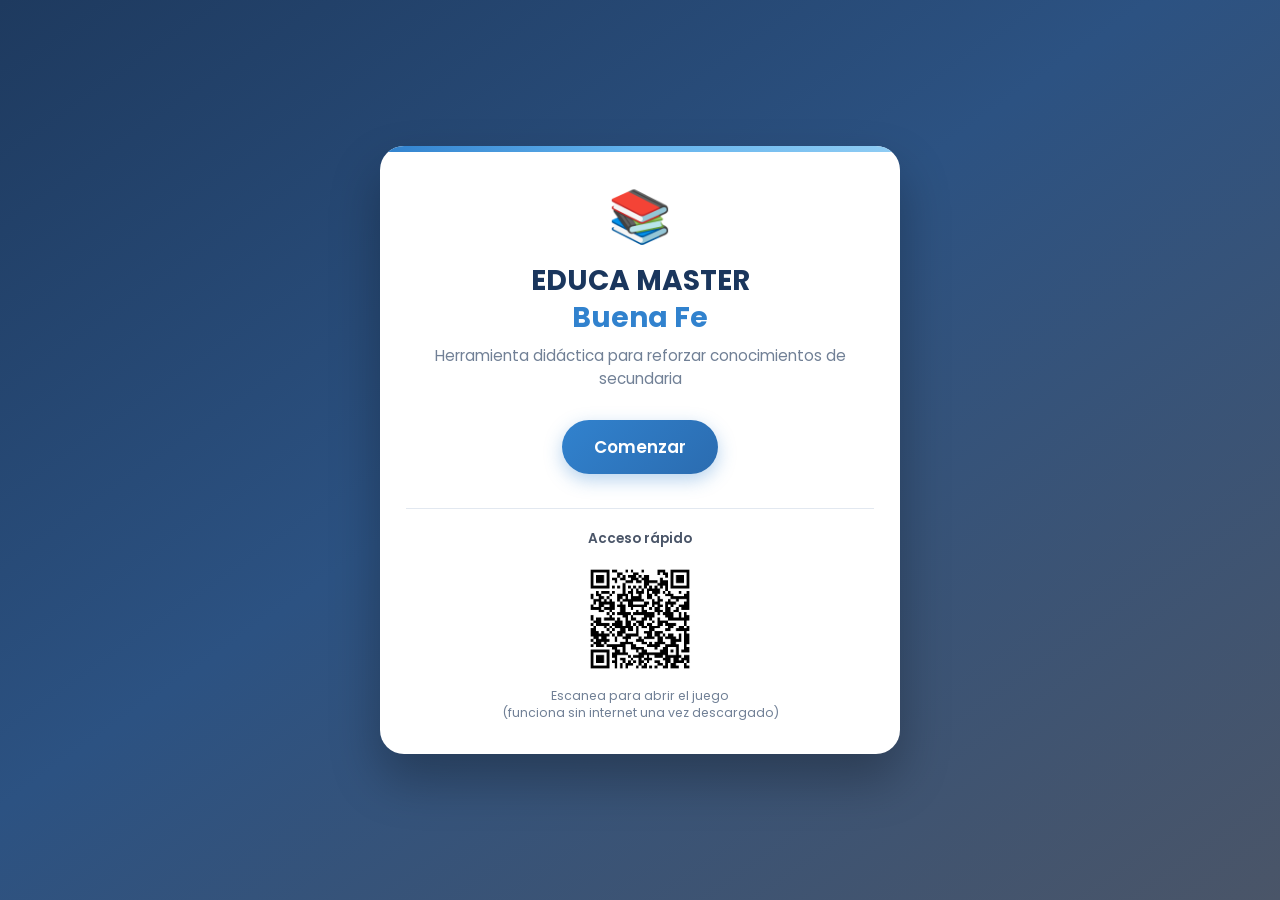
<file: index.html>
<!DOCTYPE html>
<html lang="es">
<head>
  <meta charset="UTF-8">
  <meta name="viewport" content="width=device-width, initial-scale=1.0">
  <title>Trivia Educativa Buena Fe</title>
  <link rel="stylesheet" href="style.css">
  <link href="https://fonts.googleapis.com/css2?family=Poppins:wght@400;500;600;700&display=swap" rel="stylesheet">
</head>
<body>

  <div class="contenedor">

    <!-- INICIO -->
    <div id="inicio" class="pantalla activa">
      <div class="logo">📚</div>
      <h1>EDUCA MASTER<br><span>Buena Fe</span></h1>
      <p class="subtitulo">Herramienta didáctica para reforzar conocimientos de secundaria</p>
      <button class="btn-principal" onclick="mostrarInstrucciones()">Comenzar</button>
      
      <div class="qr-seccion">
        <p class="qr-titulo">Acceso rápido</p>
        <div class="qr-caja">
          <div class="qr-placeholder">
    <img src="qr-trivia.png"
         alt="QR Trivia Educativa"
         class="qr-imagen">
</div>
        </div>
        <p class="qr-texto">Escanea para abrir el juego<br>(funciona sin internet una vez descargado)</p>
      </div>
    </div>

    <!-- INSTRUCCIONES -->
    <div id="instrucciones" class="pantalla">
      <h1>¿Cómo se juega?</h1>
      <ul class="instrucciones">
        <li>Elige una materia de secundaria.</li>
        <li>Selecciona cuántas preguntas deseas responder.</li>
        <li>Las preguntas se presentan de forma aleatoria.</li>
        <li>Si te equivocas puedes reintentar solo esa pregunta.</li>
        <li>Puedes cambiar de materia en cualquier momento.</li>
      </ul>
      <button class="btn-principal" onclick="mostrarMaterias()">Elegir materia</button>
      <button class="btn-atras" onclick="mostrarInicio()">← Volver</button>
    </div>

    <!-- MATERIAS -->
    <div id="materias" class="pantalla">
      <h1>Elige una materia</h1>
      <p class="subtitulo">Selecciona el área que deseas practicar</p>
      
      <div class="lista-materias">
        <button class="btn-materia sociales" onclick="seleccionarMateria('sociales')">🌍 Ciencias Sociales</button>
        <button class="btn-materia biologia" onclick="seleccionarMateria('biologia')">🧬 Biología</button>
        <button class="btn-materia quimica" onclick="seleccionarMateria('quimica')">⚗️ Química</button>
        <button class="btn-materia fisica" onclick="seleccionarMateria('fisica')">⚡ Física</button>
        <button class="btn-materia matematicas" onclick="seleccionarMateria('matematicas')">🔢 Matemáticas</button>
        <button class="btn-materia lenguaje" onclick="seleccionarMateria('lenguaje')">📚 Lenguaje</button>
        <button class="btn-materia historia" onclick="seleccionarMateria('historia')">🏛️ Historia</button>
        <button class="btn-materia geografia" onclick="seleccionarMateria('geografia')">🗺️ Geografía</button>
        <button class="btn-materia artes" onclick="seleccionarMateria('artes')">🎨 Artes Plásticas</button>
        <button class="btn-materia musica" onclick="seleccionarMateria('musica')">🎵 Música</button>
      </div>
      
      <button class="btn-atras" onclick="mostrarInstrucciones()">← Volver</button>
    </div>

    <!-- CANTIDAD -->
    <div id="cantidad" class="pantalla">
      <h1>¿Cuántas preguntas?</h1>
      <p class="subtitulo" id="texto-materia-elegida">Materia seleccionada</p>
      <div class="lista-cantidad" id="opciones-cantidad"></div>
      <button class="btn-atras" onclick="mostrarMaterias()">← Volver a materias</button>
    </div>

    <!-- JUEGO -->
    <div id="juego" class="pantalla">
      <div class="info-juego">
        <span id="nombre-materia" class="badge-materia"></span>
        <span>Pregunta <span id="num-pregunta">1</span> de <span id="total-preguntas">10</span></span>
      </div>
      
      <div class="barra">
        <div class="barra-progreso" id="barra"></div>
      </div>
      
      <div class="pregunta" id="texto-pregunta"></div>
      <div class="opciones" id="opciones"></div>
      <div class="feedback" id="feedback"></div>
      <div class="puntaje">Puntos: <span id="puntos">0</span></div>
      
      <div class="botones-juego">
        <button id="btn-siguiente" class="btn-principal" style="display:none;" onclick="siguientePregunta()">Siguiente →</button>
        <button id="btn-reintentar" class="btn-reintentar" style="display:none;" onclick="reintentarPregunta()">Reintentar esta pregunta</button>
        <button class="btn-reiniciar" onclick="reiniciar()">Reiniciar todo</button>
        <button class="btn-atras" onclick="mostrarMaterias()">← Materias</button>
      </div>
    </div>

    <!-- RESULTADO -->
    <div id="resultado" class="pantalla">
      <div class="emoji-grande" id="emoji-final">🎉</div>
      <h1>¡Resultado final!</h1>
      <p class="mensaje-final" id="mensaje-final"></p>
      
      <div class="caja-puntaje">
        <p>Tu puntaje</p>
        <p class="puntaje-grande"><span id="puntaje-final">0</span> / <span id="max-puntos">10</span></p>
      </div>
      
      <button class="btn-principal" onclick="reiniciar()">Jugar de nuevo</button>
      <button class="btn-atras" onclick="mostrarMaterias()">← Elegir otra materia</button>
      <button class="btn-atras" onclick="mostrarInicio()">← Inicio</button>
    </div>

  </div>

  <script src="script.js"></script>
</body>
</html>
</file>
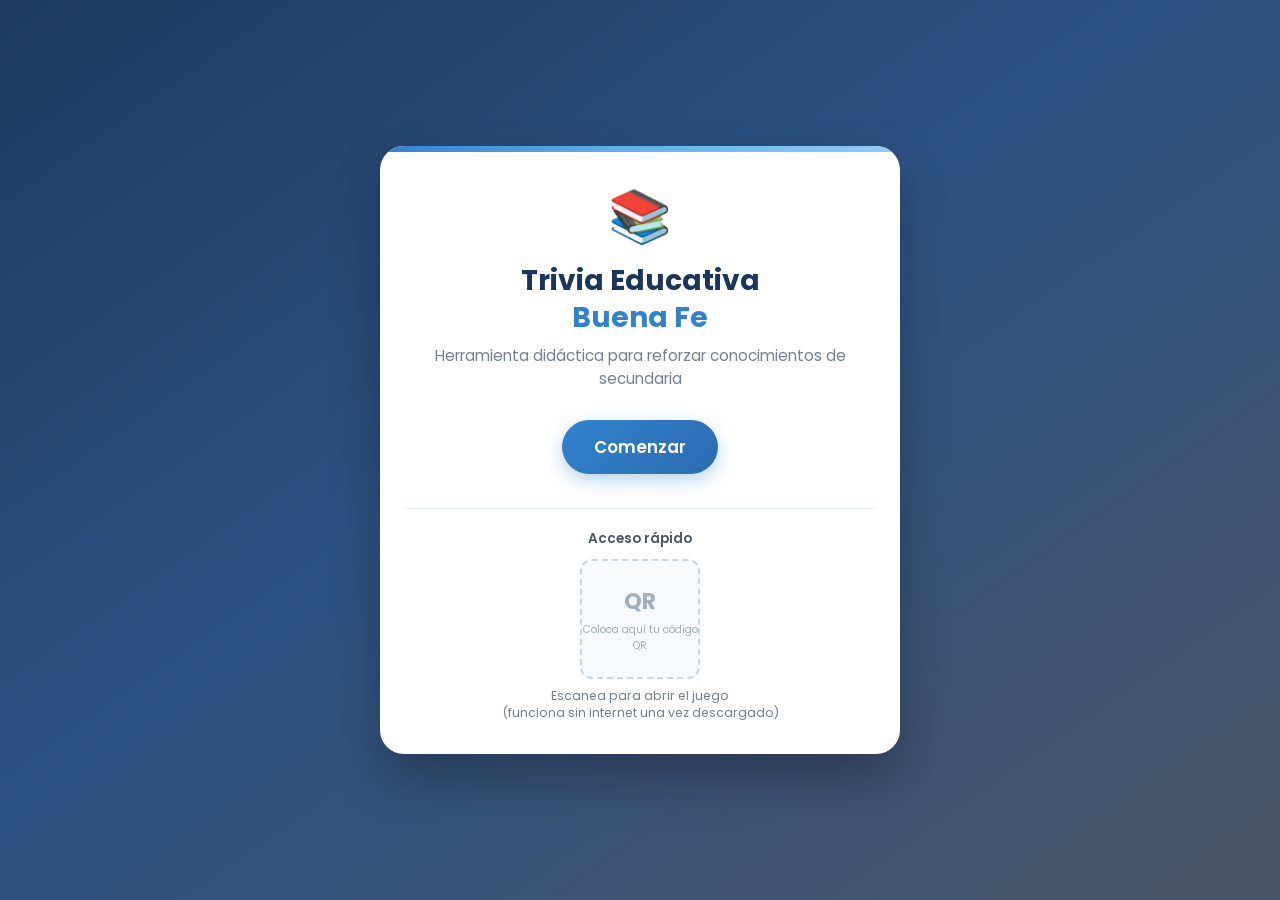
<file: proyecto/index.html>
<!DOCTYPE html>
<html lang="es">
<head>
  <meta charset="UTF-8">
  <meta name="viewport" content="width=device-width, initial-scale=1.0">
  <title>Trivia Educativa Buena Fe</title>
  <link rel="stylesheet" href="style.css">
  <link href="https://fonts.googleapis.com/css2?family=Poppins:wght@400;500;600;700&display=swap" rel="stylesheet">
</head>
<body>

  <div class="contenedor">

    <!-- INICIO -->
    <div id="inicio" class="pantalla activa">
      <div class="logo">📚</div>
      <h1>Trivia Educativa<br><span>Buena Fe</span></h1>
      <p class="subtitulo">Herramienta didáctica para reforzar conocimientos de secundaria</p>
      <button class="btn-principal" onclick="mostrarInstrucciones()">Comenzar</button>
      
      <div class="qr-seccion">
        <p class="qr-titulo">Acceso rápido</p>
        <div class="qr-caja">
          <div class="qr-placeholder">
            <span>QR</span>
            <small>Coloca aquí tu código QR</small>
          </div>
        </div>
        <p class="qr-texto">Escanea para abrir el juego<br>(funciona sin internet una vez descargado)</p>
      </div>
    </div>

    <!-- INSTRUCCIONES -->
    <div id="instrucciones" class="pantalla">
      <h1>¿Cómo se juega?</h1>
      <ul class="instrucciones">
        <li>Elige una materia de secundaria.</li>
        <li>Selecciona cuántas preguntas deseas responder.</li>
        <li>Las preguntas se presentan de forma aleatoria.</li>
        <li>Si te equivocas puedes reintentar solo esa pregunta.</li>
        <li>Puedes cambiar de materia en cualquier momento.</li>
      </ul>
      <button class="btn-principal" onclick="mostrarMaterias()">Elegir materia</button>
      <button class="btn-atras" onclick="mostrarInicio()">← Volver</button>
    </div>

    <!-- MATERIAS -->
    <div id="materias" class="pantalla">
      <h1>Elige una materia</h1>
      <p class="subtitulo">Selecciona el área que deseas practicar</p>
      
      <div class="lista-materias">
        <button class="btn-materia sociales" onclick="seleccionarMateria('sociales')">🌍 Ciencias Sociales</button>
        <button class="btn-materia biologia" onclick="seleccionarMateria('biologia')">🧬 Biología</button>
        <button class="btn-materia quimica" onclick="seleccionarMateria('quimica')">⚗️ Química</button>
        <button class="btn-materia fisica" onclick="seleccionarMateria('fisica')">⚡ Física</button>
        <button class="btn-materia matematicas" onclick="seleccionarMateria('matematicas')">🔢 Matemáticas</button>
        <button class="btn-materia lenguaje" onclick="seleccionarMateria('lenguaje')">📚 Lenguaje</button>
        <button class="btn-materia historia" onclick="seleccionarMateria('historia')">🏛️ Historia</button>
        <button class="btn-materia geografia" onclick="seleccionarMateria('geografia')">🗺️ Geografía</button>
        <button class="btn-materia artes" onclick="seleccionarMateria('artes')">🎨 Artes Plásticas</button>
        <button class="btn-materia musica" onclick="seleccionarMateria('musica')">🎵 Música</button>
      </div>
      
      <button class="btn-atras" onclick="mostrarInstrucciones()">← Volver</button>
    </div>

    <!-- CANTIDAD -->
    <div id="cantidad" class="pantalla">
      <h1>¿Cuántas preguntas?</h1>
      <p class="subtitulo" id="texto-materia-elegida">Materia seleccionada</p>
      <div class="lista-cantidad" id="opciones-cantidad"></div>
      <button class="btn-atras" onclick="mostrarMaterias()">← Volver a materias</button>
    </div>

    <!-- JUEGO -->
    <div id="juego" class="pantalla">
      <div class="info-juego">
        <span id="nombre-materia" class="badge-materia"></span>
        <span>Pregunta <span id="num-pregunta">1</span> de <span id="total-preguntas">10</span></span>
      </div>
      
      <div class="barra">
        <div class="barra-progreso" id="barra"></div>
      </div>
      
      <div class="pregunta" id="texto-pregunta"></div>
      <div class="opciones" id="opciones"></div>
      <div class="feedback" id="feedback"></div>
      <div class="puntaje">Puntos: <span id="puntos">0</span></div>
      
      <div class="botones-juego">
        <button id="btn-siguiente" class="btn-principal" style="display:none;" onclick="siguientePregunta()">Siguiente →</button>
        <button id="btn-reintentar" class="btn-reintentar" style="display:none;" onclick="reintentarPregunta()">Reintentar esta pregunta</button>
        <button class="btn-reiniciar" onclick="reiniciar()">Reiniciar todo</button>
        <button class="btn-atras" onclick="mostrarMaterias()">← Materias</button>
      </div>
    </div>

    <!-- RESULTADO -->
    <div id="resultado" class="pantalla">
      <div class="emoji-grande" id="emoji-final">🎉</div>
      <h1>¡Resultado final!</h1>
      <p class="mensaje-final" id="mensaje-final"></p>
      
      <div class="caja-puntaje">
        <p>Tu puntaje</p>
        <p class="puntaje-grande"><span id="puntaje-final">0</span> / <span id="max-puntos">10</span></p>
      </div>
      
      <button class="btn-principal" onclick="reiniciar()">Jugar de nuevo</button>
      <button class="btn-atras" onclick="mostrarMaterias()">← Elegir otra materia</button>
      <button class="btn-atras" onclick="mostrarInicio()">← Inicio</button>
    </div>

  </div>

  <script src="script.js"></script>
</body>
</html>
</file>
<file: style.css>
* {
  box-sizing: border-box;
  margin: 0;
  padding: 0;
}

body {
  font-family: 'Poppins', Arial, sans-serif;
  background: linear-gradient(145deg, #1e3a5f 0%, #2c5282 45%, #4a5568 100%);
  min-height: 100vh;
  display: flex;
  justify-content: center;
  align-items: center;
  padding: 20px;
  color: #2d3748;
}

.contenedor {
  background: #ffffff;
  border-radius: 24px;
  box-shadow: 0 25px 50px rgba(0,0,0,0.28);
  width: 100%;
  max-width: 520px;
  padding: 32px 26px;
  text-align: center;
  position: relative;
  overflow: hidden;
}

.contenedor::before {
  content: '';
  position: absolute;
  top: 0;
  left: 0;
  right: 0;
  height: 6px;
  background: linear-gradient(90deg, #3182ce, #63b3ed, #90cdf4);
}

h1 {
  font-size: 1.75rem;
  font-weight: 700;
  color: #1a365d;
  margin-bottom: 8px;
  line-height: 1.3;
}

h1 span {
  color: #3182ce;
}

.subtitulo {
  color: #718096;
  font-size: 0.95rem;
  margin-bottom: 24px;
}

.logo {
  font-size: 3.2rem;
  margin-bottom: 8px;
}

.emoji-grande {
  font-size: 3.5rem;
  margin-bottom: 10px;
}

.btn-principal {
  background: linear-gradient(135deg, #3182ce, #2b6cb0);
  color: white;
  border: none;
  padding: 14px 32px;
  font-size: 1.05rem;
  font-weight: 600;
  border-radius: 50px;
  cursor: pointer;
  margin: 6px;
  transition: all 0.25s ease;
  box-shadow: 0 6px 18px rgba(49, 130, 206, 0.35);
  font-family: 'Poppins', sans-serif;
}

.btn-principal:hover {
  transform: translateY(-3px);
  box-shadow: 0 10px 25px rgba(49, 130, 206, 0.45);
}

.btn-atras {
  background: #edf2f7;
  color: #4a5568;
  border: none;
  padding: 12px 24px;
  font-size: 0.95rem;
  font-weight: 500;
  border-radius: 50px;
  cursor: pointer;
  margin: 6px;
  transition: all 0.2s ease;
  font-family: 'Poppins', sans-serif;
}

.btn-atras:hover {
  background: #e2e8f0;
  transform: translateX(-4px);
}

.lista-materias {
  display: grid;
  grid-template-columns: 1fr 1fr;
  gap: 12px;
  margin: 20px 0 24px;
}

.btn-materia {
  border: none;
  padding: 15px 10px;
  font-size: 0.92rem;
  font-weight: 600;
  border-radius: 16px;
  cursor: pointer;
  color: white;
  transition: all 0.25s ease;
  font-family: 'Poppins', sans-serif;
  box-shadow: 0 4px 12px rgba(0,0,0,0.12);
}

.btn-materia:hover {
  transform: translateY(-4px) scale(1.03);
  box-shadow: 0 8px 20px rgba(0,0,0,0.18);
}

.btn-materia.sociales { background: linear-gradient(135deg, #48bb78, #38a169); }
.btn-materia.biologia { background: linear-gradient(135deg, #4299e1, #3182ce); }
.btn-materia.quimica { background: linear-gradient(135deg, #ed8936, #dd6b20); }
.btn-materia.fisica { background: linear-gradient(135deg, #9f7aea, #805ad5); }
.btn-materia.matematicas { background: linear-gradient(135deg, #fc8181, #e53e3e); }
.btn-materia.lenguaje { background: linear-gradient(135deg, #ed64a6, #d53f8c); }
.btn-materia.historia { background: linear-gradient(135deg, #a0aec0, #718096); }
.btn-materia.geografia { background: linear-gradient(135deg, #4fd1c5, #319795); }
.btn-materia.artes { background: linear-gradient(135deg, #f6ad55, #ed8936); }
.btn-materia.musica { background: linear-gradient(135deg, #b794f4, #9f7aea); }

.lista-cantidad {
  display: grid;
  grid-template-columns: repeat(3, 1fr);
  gap: 14px;
  margin: 24px 0 28px;
}

.btn-cantidad {
  background: white;
  color: #2b6cb0;
  border: 2px solid #bee3f8;
  padding: 18px 8px;
  font-size: 1.35rem;
  font-weight: 700;
  border-radius: 18px;
  cursor: pointer;
  transition: all 0.25s ease;
  font-family: 'Poppins', sans-serif;
  box-shadow: 0 4px 12px rgba(49, 130, 206, 0.1);
}

.btn-cantidad:hover {
  background: linear-gradient(135deg, #3182ce, #2b6cb0);
  color: white;
  border-color: transparent;
  transform: translateY(-4px) scale(1.06);
  box-shadow: 0 10px 25px rgba(49, 130, 206, 0.3);
}

.pantalla {
  display: none;
  animation: fadeIn 0.3s ease;
}

.pantalla.activa {
  display: block;
}

@keyframes fadeIn {
  from { opacity: 0; transform: translateY(8px); }
  to { opacity: 1; transform: translateY(0); }
}

.info-juego {
  display: flex;
  justify-content: space-between;
  align-items: center;
  margin-bottom: 12px;
  font-size: 0.9rem;
  color: #4a5568;
}

.badge-materia {
  background: #ebf8ff;
  color: #2b6cb0;
  padding: 5px 14px;
  border-radius: 20px;
  font-size: 0.8rem;
  font-weight: 600;
}

.barra {
  height: 10px;
  background: #e2e8f0;
  border-radius: 20px;
  margin: 10px 0 22px;
  overflow: hidden;
}

.barra-progreso {
  height: 100%;
  background: linear-gradient(90deg, #3182ce, #63b3ed);
  width: 0%;
  transition: width 0.35s ease;
  border-radius: 20px;
}

.pregunta {
  font-size: 1.2rem;
  font-weight: 600;
  margin: 8px 0 22px;
  line-height: 1.45;
  color: #1a365d;
}

.opciones {
  display: flex;
  flex-direction: column;
  gap: 10px;
}

.opcion {
  background: #f7fafc;
  border: 2px solid #e2e8f0;
  padding: 14px 16px;
  border-radius: 14px;
  cursor: pointer;
  font-size: 0.98rem;
  transition: all 0.2s ease;
  text-align: left;
  font-weight: 500;
  animation: aparecerOpcion 0.35s ease forwards;
}

.opcion:hover {
  background: #ebf8ff;
  border-color: #90cdf4;
  transform: translateX(4px);
}

.opcion.correcta {
  background: #c6f6d5;
  border-color: #38a169;
  color: #22543d;
  font-weight: 600;
  animation: saltoCorrecto 0.4s ease;
}

.opcion.incorrecta {
  background: #fed7d7;
  border-color: #e53e3e;
  color: #742a2a;
  animation: temblorError 0.4s ease;
}

.puntaje {
  font-size: 1.15rem;
  font-weight: 600;
  color: #2b6cb0;
  margin: 18px 0 12px;
}

.feedback {
  margin-top: 14px;
  padding: 12px;
  border-radius: 12px;
  font-weight: 600;
  display: none;
  font-size: 0.98rem;
}

.feedback.correcto {
  background: #c6f6d5;
  color: #22543d;
  display: block;
  animation: aparecerFeedback 0.35s ease;
}

.feedback.incorrecto {
  background: #fed7d7;
  color: #742a2a;
  display: block;
  animation: aparecerFeedback 0.35s ease;
}

.botones-juego {
  display: flex;
  justify-content: center;
  gap: 10px;
  flex-wrap: wrap;
  margin-top: 10px;
}

.btn-reiniciar {
  background: #fff5f5;
  color: #c53030;
  border: 1.5px solid #feb2b2;
  padding: 11px 20px;
  font-size: 0.9rem;
  font-weight: 600;
  border-radius: 50px;
  cursor: pointer;
  font-family: 'Poppins', sans-serif;
  transition: all 0.2s ease;
}

.btn-reiniciar:hover {
  background: #fed7d7;
  transform: translateY(-2px);
}

.btn-reintentar {
  background: #fefcbf;
  color: #975a16;
  border: 1.5px solid #f6e05e;
  padding: 11px 20px;
  font-size: 0.9rem;
  font-weight: 600;
  border-radius: 50px;
  cursor: pointer;
  font-family: 'Poppins', sans-serif;
  transition: all 0.2s ease;
}

.btn-reintentar:hover {
  background: #faf089;
  transform: translateY(-2px);
}

.caja-puntaje {
  background: #ebf8ff;
  border-radius: 16px;
  padding: 18px;
  margin: 16px 0 22px;
}

.caja-puntaje p:first-child {
  color: #718096;
  font-size: 0.9rem;
}

.puntaje-grande {
  font-size: 2.3rem;
  font-weight: 700;
  color: #2b6cb0;
}

.mensaje-final {
  font-size: 1.2rem;
  margin: 10px 0;
  color: #2d3748;
  font-weight: 600;
}

.instrucciones {
  text-align: left;
  margin: 18px 0 24px;
  line-height: 1.7;
  color: #4a5568;
  font-size: 0.95rem;
}

.instrucciones li {
  margin-bottom: 8px;
}

.qr-seccion {
  margin-top: 28px;
  padding-top: 20px;
  border-top: 1px solid #e2e8f0;
}

.qr-titulo {
  font-size: 0.85rem;
  font-weight: 600;
  color: #4a5568;
  margin-bottom: 10px;
}

.qr-caja {
  display: flex;
  justify-content: center;
  margin-bottom: 8px;
}
.qr-placeholder {
    width: 120px;
    height: 120px;
    background: white;
    border: none;
    border-radius: 8px;
    display: flex;
    align-items: center;
    justify-content: center;
    overflow: hidden;
    box-sizing: border-box;
}

.qr-placeholder img {
    width: 100%;
    height: 100%;
    object-fit: contain;
    display: block;
    padding: 0;
    border-radius: 8px;
}

.qr-placeholder span {
  font-size: 1.4rem;
  font-weight: 700;
  margin-bottom: 4px;
}

.qr-texto {
  font-size: 0.78rem;
  color: #718096;
  line-height: 1.4;
}

@keyframes aparecerOpcion {
  from { opacity: 0; transform: translateY(12px); }
  to { opacity: 1; transform: translateY(0); }
}

@keyframes saltoCorrecto {
  0% { transform: scale(1); }
  50% { transform: scale(1.04); }
  100% { transform: scale(1); }
}

@keyframes temblorError {
  0%, 100% { transform: translateX(0); }
  20% { transform: translateX(-6px); }
  40% { transform: translateX(6px); }
  60% { transform: translateX(-4px); }
  80% { transform: translateX(4px); }
}

@keyframes aparecerFeedback {
  from { opacity: 0; transform: translateY(8px); }
  to { opacity: 1; transform: translateY(0); }
}

@media (max-width: 480px) {
  .lista-materias {
    grid-template-columns: 1fr;
  }
  .lista-cantidad {
    grid-template-columns: 1fr 1fr;
  }
  .contenedor {
    padding: 26px 18px;
  }
}
</file>
<file: proyecto/style.css>
* {
  box-sizing: border-box;
  margin: 0;
  padding: 0;
}

body {
  font-family: 'Poppins', Arial, sans-serif;
  background: linear-gradient(145deg, #1e3a5f 0%, #2c5282 45%, #4a5568 100%);
  min-height: 100vh;
  display: flex;
  justify-content: center;
  align-items: center;
  padding: 20px;
  color: #2d3748;
}

.contenedor {
  background: #ffffff;
  border-radius: 24px;
  box-shadow: 0 25px 50px rgba(0,0,0,0.28);
  width: 100%;
  max-width: 520px;
  padding: 32px 26px;
  text-align: center;
  position: relative;
  overflow: hidden;
}

.contenedor::before {
  content: '';
  position: absolute;
  top: 0;
  left: 0;
  right: 0;
  height: 6px;
  background: linear-gradient(90deg, #3182ce, #63b3ed, #90cdf4);
}

h1 {
  font-size: 1.75rem;
  font-weight: 700;
  color: #1a365d;
  margin-bottom: 8px;
  line-height: 1.3;
}

h1 span {
  color: #3182ce;
}

.subtitulo {
  color: #718096;
  font-size: 0.95rem;
  margin-bottom: 24px;
}

.logo {
  font-size: 3.2rem;
  margin-bottom: 8px;
}

.emoji-grande {
  font-size: 3.5rem;
  margin-bottom: 10px;
}

.btn-principal {
  background: linear-gradient(135deg, #3182ce, #2b6cb0);
  color: white;
  border: none;
  padding: 14px 32px;
  font-size: 1.05rem;
  font-weight: 600;
  border-radius: 50px;
  cursor: pointer;
  margin: 6px;
  transition: all 0.25s ease;
  box-shadow: 0 6px 18px rgba(49, 130, 206, 0.35);
  font-family: 'Poppins', sans-serif;
}

.btn-principal:hover {
  transform: translateY(-3px);
  box-shadow: 0 10px 25px rgba(49, 130, 206, 0.45);
}

.btn-atras {
  background: #edf2f7;
  color: #4a5568;
  border: none;
  padding: 12px 24px;
  font-size: 0.95rem;
  font-weight: 500;
  border-radius: 50px;
  cursor: pointer;
  margin: 6px;
  transition: all 0.2s ease;
  font-family: 'Poppins', sans-serif;
}

.btn-atras:hover {
  background: #e2e8f0;
  transform: translateX(-4px);
}

.lista-materias {
  display: grid;
  grid-template-columns: 1fr 1fr;
  gap: 12px;
  margin: 20px 0 24px;
}

.btn-materia {
  border: none;
  padding: 15px 10px;
  font-size: 0.92rem;
  font-weight: 600;
  border-radius: 16px;
  cursor: pointer;
  color: white;
  transition: all 0.25s ease;
  font-family: 'Poppins', sans-serif;
  box-shadow: 0 4px 12px rgba(0,0,0,0.12);
}

.btn-materia:hover {
  transform: translateY(-4px) scale(1.03);
  box-shadow: 0 8px 20px rgba(0,0,0,0.18);
}

.btn-materia.sociales { background: linear-gradient(135deg, #48bb78, #38a169); }
.btn-materia.biologia { background: linear-gradient(135deg, #4299e1, #3182ce); }
.btn-materia.quimica { background: linear-gradient(135deg, #ed8936, #dd6b20); }
.btn-materia.fisica { background: linear-gradient(135deg, #9f7aea, #805ad5); }
.btn-materia.matematicas { background: linear-gradient(135deg, #fc8181, #e53e3e); }
.btn-materia.lenguaje { background: linear-gradient(135deg, #ed64a6, #d53f8c); }
.btn-materia.historia { background: linear-gradient(135deg, #a0aec0, #718096); }
.btn-materia.geografia { background: linear-gradient(135deg, #4fd1c5, #319795); }
.btn-materia.artes { background: linear-gradient(135deg, #f6ad55, #ed8936); }
.btn-materia.musica { background: linear-gradient(135deg, #b794f4, #9f7aea); }

.lista-cantidad {
  display: grid;
  grid-template-columns: repeat(3, 1fr);
  gap: 14px;
  margin: 24px 0 28px;
}

.btn-cantidad {
  background: white;
  color: #2b6cb0;
  border: 2px solid #bee3f8;
  padding: 18px 8px;
  font-size: 1.35rem;
  font-weight: 700;
  border-radius: 18px;
  cursor: pointer;
  transition: all 0.25s ease;
  font-family: 'Poppins', sans-serif;
  box-shadow: 0 4px 12px rgba(49, 130, 206, 0.1);
}

.btn-cantidad:hover {
  background: linear-gradient(135deg, #3182ce, #2b6cb0);
  color: white;
  border-color: transparent;
  transform: translateY(-4px) scale(1.06);
  box-shadow: 0 10px 25px rgba(49, 130, 206, 0.3);
}

.pantalla {
  display: none;
  animation: fadeIn 0.3s ease;
}

.pantalla.activa {
  display: block;
}

@keyframes fadeIn {
  from { opacity: 0; transform: translateY(8px); }
  to { opacity: 1; transform: translateY(0); }
}

.info-juego {
  display: flex;
  justify-content: space-between;
  align-items: center;
  margin-bottom: 12px;
  font-size: 0.9rem;
  color: #4a5568;
}

.badge-materia {
  background: #ebf8ff;
  color: #2b6cb0;
  padding: 5px 14px;
  border-radius: 20px;
  font-size: 0.8rem;
  font-weight: 600;
}

.barra {
  height: 10px;
  background: #e2e8f0;
  border-radius: 20px;
  margin: 10px 0 22px;
  overflow: hidden;
}

.barra-progreso {
  height: 100%;
  background: linear-gradient(90deg, #3182ce, #63b3ed);
  width: 0%;
  transition: width 0.35s ease;
  border-radius: 20px;
}

.pregunta {
  font-size: 1.2rem;
  font-weight: 600;
  margin: 8px 0 22px;
  line-height: 1.45;
  color: #1a365d;
}

.opciones {
  display: flex;
  flex-direction: column;
  gap: 10px;
}

.opcion {
  background: #f7fafc;
  border: 2px solid #e2e8f0;
  padding: 14px 16px;
  border-radius: 14px;
  cursor: pointer;
  font-size: 0.98rem;
  transition: all 0.2s ease;
  text-align: left;
  font-weight: 500;
  animation: aparecerOpcion 0.35s ease forwards;
}

.opcion:hover {
  background: #ebf8ff;
  border-color: #90cdf4;
  transform: translateX(4px);
}

.opcion.correcta {
  background: #c6f6d5;
  border-color: #38a169;
  color: #22543d;
  font-weight: 600;
  animation: saltoCorrecto 0.4s ease;
}

.opcion.incorrecta {
  background: #fed7d7;
  border-color: #e53e3e;
  color: #742a2a;
  animation: temblorError 0.4s ease;
}

.puntaje {
  font-size: 1.15rem;
  font-weight: 600;
  color: #2b6cb0;
  margin: 18px 0 12px;
}

.feedback {
  margin-top: 14px;
  padding: 12px;
  border-radius: 12px;
  font-weight: 600;
  display: none;
  font-size: 0.98rem;
}

.feedback.correcto {
  background: #c6f6d5;
  color: #22543d;
  display: block;
  animation: aparecerFeedback 0.35s ease;
}

.feedback.incorrecto {
  background: #fed7d7;
  color: #742a2a;
  display: block;
  animation: aparecerFeedback 0.35s ease;
}

.botones-juego {
  display: flex;
  justify-content: center;
  gap: 10px;
  flex-wrap: wrap;
  margin-top: 10px;
}

.btn-reiniciar {
  background: #fff5f5;
  color: #c53030;
  border: 1.5px solid #feb2b2;
  padding: 11px 20px;
  font-size: 0.9rem;
  font-weight: 600;
  border-radius: 50px;
  cursor: pointer;
  font-family: 'Poppins', sans-serif;
  transition: all 0.2s ease;
}

.btn-reiniciar:hover {
  background: #fed7d7;
  transform: translateY(-2px);
}

.btn-reintentar {
  background: #fefcbf;
  color: #975a16;
  border: 1.5px solid #f6e05e;
  padding: 11px 20px;
  font-size: 0.9rem;
  font-weight: 600;
  border-radius: 50px;
  cursor: pointer;
  font-family: 'Poppins', sans-serif;
  transition: all 0.2s ease;
}

.btn-reintentar:hover {
  background: #faf089;
  transform: translateY(-2px);
}

.caja-puntaje {
  background: #ebf8ff;
  border-radius: 16px;
  padding: 18px;
  margin: 16px 0 22px;
}

.caja-puntaje p:first-child {
  color: #718096;
  font-size: 0.9rem;
}

.puntaje-grande {
  font-size: 2.3rem;
  font-weight: 700;
  color: #2b6cb0;
}

.mensaje-final {
  font-size: 1.2rem;
  margin: 10px 0;
  color: #2d3748;
  font-weight: 600;
}

.instrucciones {
  text-align: left;
  margin: 18px 0 24px;
  line-height: 1.7;
  color: #4a5568;
  font-size: 0.95rem;
}

.instrucciones li {
  margin-bottom: 8px;
}

.qr-seccion {
  margin-top: 28px;
  padding-top: 20px;
  border-top: 1px solid #e2e8f0;
}

.qr-titulo {
  font-size: 0.85rem;
  font-weight: 600;
  color: #4a5568;
  margin-bottom: 10px;
}

.qr-caja {
  display: flex;
  justify-content: center;
  margin-bottom: 8px;
}

.qr-placeholder {
  width: 120px;
  height: 120px;
  background: #f7fafc;
  border: 2px dashed #cbd5e0;
  border-radius: 12px;
  display: flex;
  flex-direction: column;
  align-items: center;
  justify-content: center;
  color: #a0aec0;
  font-size: 0.8rem;
}

.qr-placeholder span {
  font-size: 1.4rem;
  font-weight: 700;
  margin-bottom: 4px;
}

.qr-texto {
  font-size: 0.78rem;
  color: #718096;
  line-height: 1.4;
}

@keyframes aparecerOpcion {
  from { opacity: 0; transform: translateY(12px); }
  to { opacity: 1; transform: translateY(0); }
}

@keyframes saltoCorrecto {
  0% { transform: scale(1); }
  50% { transform: scale(1.04); }
  100% { transform: scale(1); }
}

@keyframes temblorError {
  0%, 100% { transform: translateX(0); }
  20% { transform: translateX(-6px); }
  40% { transform: translateX(6px); }
  60% { transform: translateX(-4px); }
  80% { transform: translateX(4px); }
}

@keyframes aparecerFeedback {
  from { opacity: 0; transform: translateY(8px); }
  to { opacity: 1; transform: translateY(0); }
}

@media (max-width: 480px) {
  .lista-materias {
    grid-template-columns: 1fr;
  }
  .lista-cantidad {
    grid-template-columns: 1fr 1fr;
  }
  .contenedor {
    padding: 26px 18px;
  }
}
</file>
